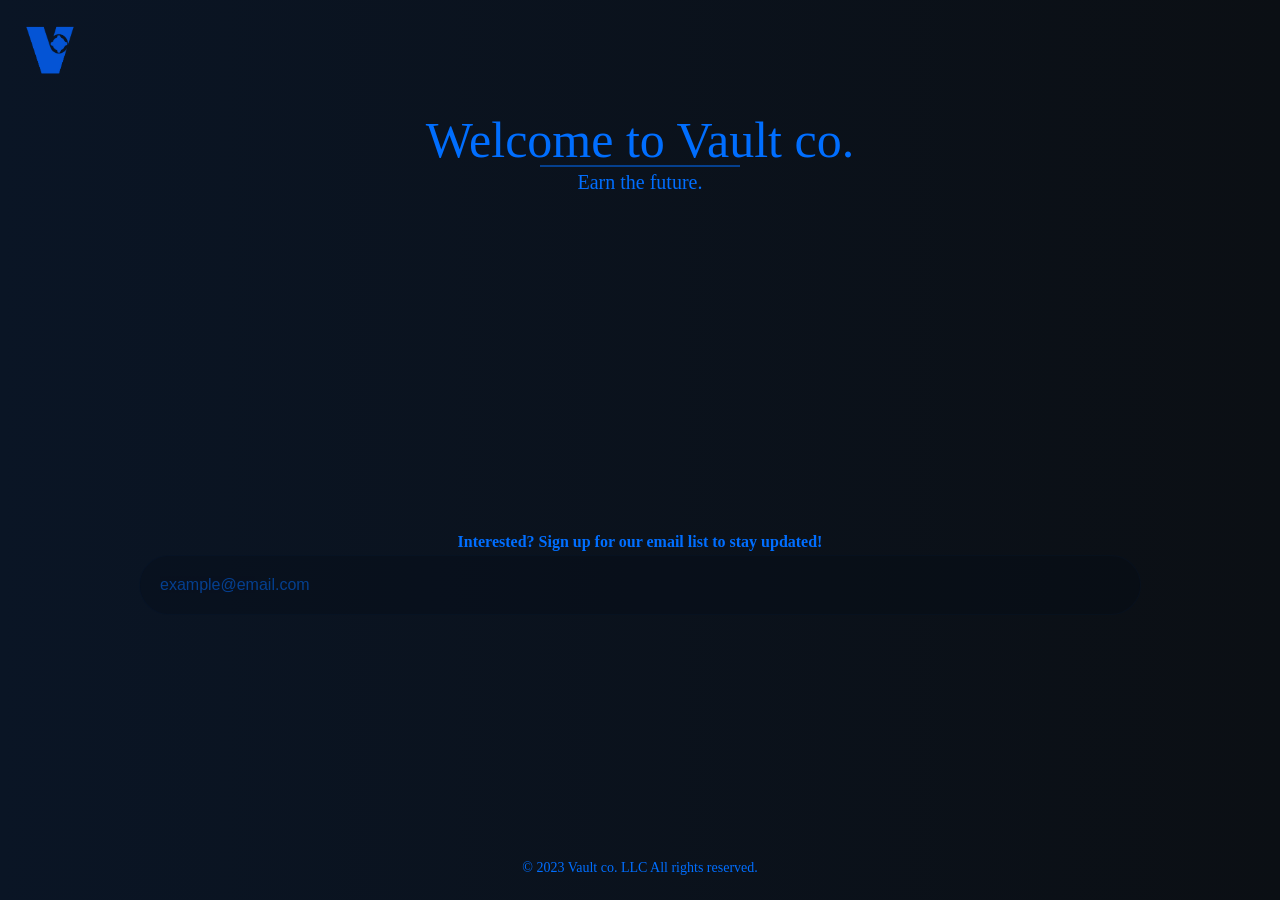
<file: index.html>
<!DOCTYPE html>
<html lang="en">
<head>
    <meta charset="UTF-8">
    <meta name="viewport" content="width=device-width, initial-scale=1.0">
    <title>Vault co.</title>
    <link rel="stylesheet" href="style.css">
    <link rel="icon" type="image/png" href="images/Vault co. Gear Favicon2.png">
</head>
<body>
    <a href="https://vaultco.site">
        <img src="images/Vault co. Logo.png" alt="Logo" id="MainLogo" class="hovereffect">
    </a>


    <p id="WelcomeMSG">Welcome to Vault co.</p>

    <hr class="divider">

    <p id="WelcomeMSG2">Earn the future.</p>


   <div class="email-signup">
    <input type="email" id="email" placeholder="example@email.com">
   </div>


   
    <h1 id="emailPrompt">Interested? Sign up for our email list to stay updated!</h1>
    
   <p id='copyright'>&copy; 2023 Vault co. LLC All rights reserved.</p>


</body>
</file>
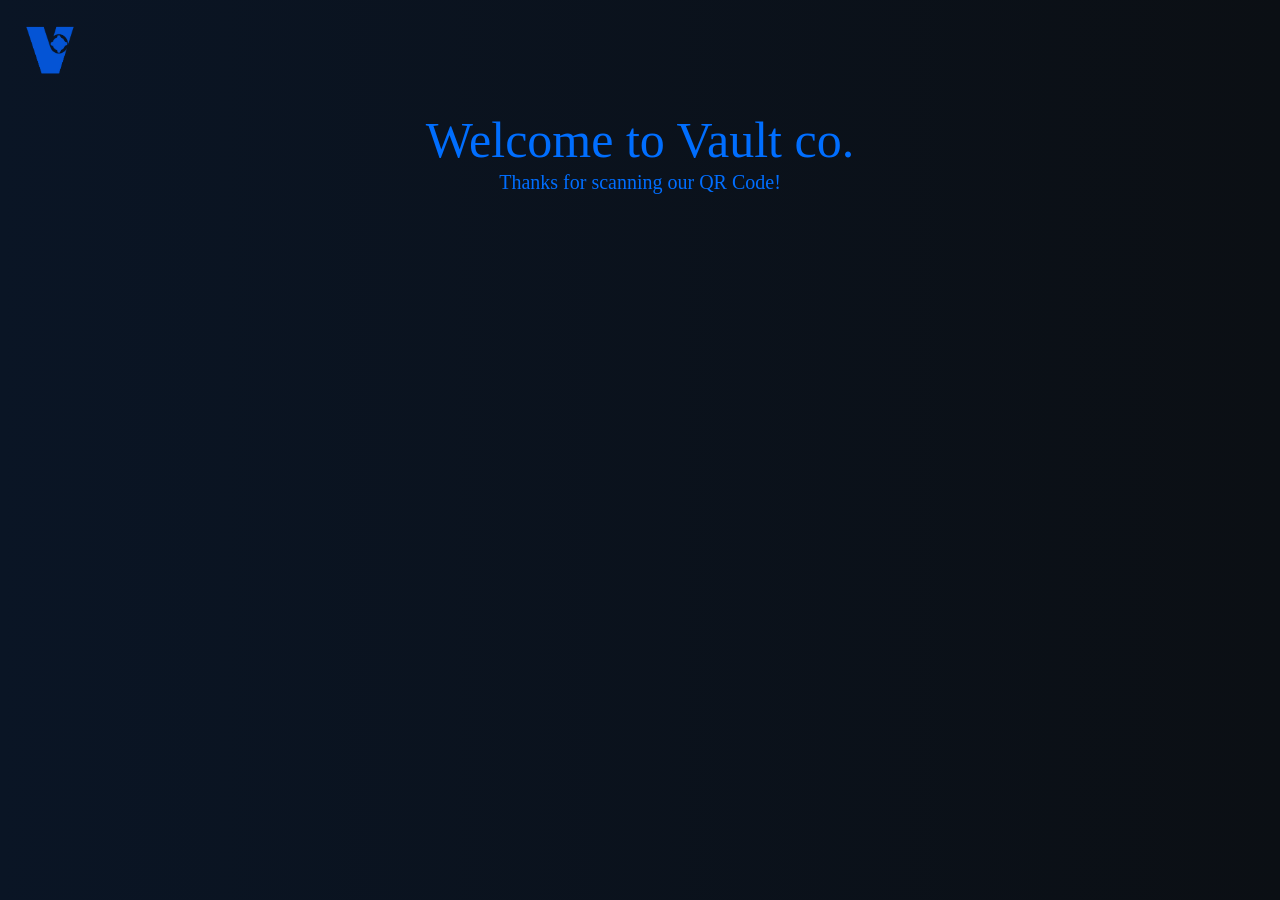
<file: qr/index.html>
<!DOCTYPE html>
<html lang="en">
<head>
    <meta charset="UTF-8">
    <meta name="viewport" content="width=device-width, initial-scale=1.0">
    <title>Vault co. QR Campaign</title>
    <link rel="stylesheet" href="../style.css">
    <link rel="icon" type="image/png" href="../images/Vault co. Gear Favicon.png">
</head>
<body>
    <a href="https://vaultco.site">
        <img src="../images/Vault co. Logo.png" alt="Logo" id="MainLogo" class="hovereffect">
    </a>
    <p id="WelcomeMSG">Welcome to Vault co.</p>
    <p id="WelcomeMSG2">Thanks for scanning our QR Code!</p>
</body>
</html>
</file>
<file: style.css>
body {
    background: linear-gradient(to right, #0a1525, #0b0f14);
}

.glow {
    filter: drop-shadow(0 0 10px #002fff);
}

#MainLogo {
    width: 50px;
    height: 50px;
    left: 25px;
    top: 25px;
    position: absolute;
}

.hovereffect {
  transition: transform 0.3s ease-in-out, filter 0.3s ease-in-out;
}

.hovereffect:hover {
  transform: scale(1.1);
  filter: drop-shadow(0 0 5px #002fff);
}

#WelcomeMSG {
   position: absolute;
    top: 10%;
    left: 50%;
    transform: translate(-50%, -50%);
    font-size: 50px;
    color: #006eff;
    text-align: center;
    white-space: nowrap;
}

#WelcomeMSG2 {
   position: absolute;
    top: 18%;
    left: 50%;
    transform: translate(-50%, -50%);
    font-size: 20px;
    color: #006eff;
    text-align: center;
    white-space: wrap;
}

.divider {
    position: absolute;
    top: 17.5%;
    left: 50%;
    transform: translate(-50%, -50%);
    width: 200px;
    background-color: #006eff;
    border: none;
    height: 1px;
}

#email{
    position: absolute;
    top: 65%;
    left: 50%;
    transform: translate(-50%, -50%);
    width: 75%;
    padding: 20px;
    font-size: 16px;
    border-radius: 100px;
    border: 1px solid rgba(3, 38, 90, 0.116);
    background: rgba(5, 12, 22, 0.288);
    color: #006eff;
    transition: border-color 0.3s, box-shadow 0.3s;
}

#email::placeholder {
    color: #006eff;
    opacity: 0.5;
}

#email:focus {
    outline: none;
    border-color: #006eff;
    box-shadow: 0 0 5px #006eff;
}

#emailPrompt {
    position: absolute;
    top: 59%;
    left: 50%;
    transform: translate(-50%, -50%);
    width: 100%;
    text-align: center;
    color: #006eff;
    font-size: 16px;
}

#copyright {
    position: absolute;
    bottom: 10px;
    left: 50%;
    transform: translateX(-50%);
    color: #006eff;
    font-size: 14px;
}
</file>
